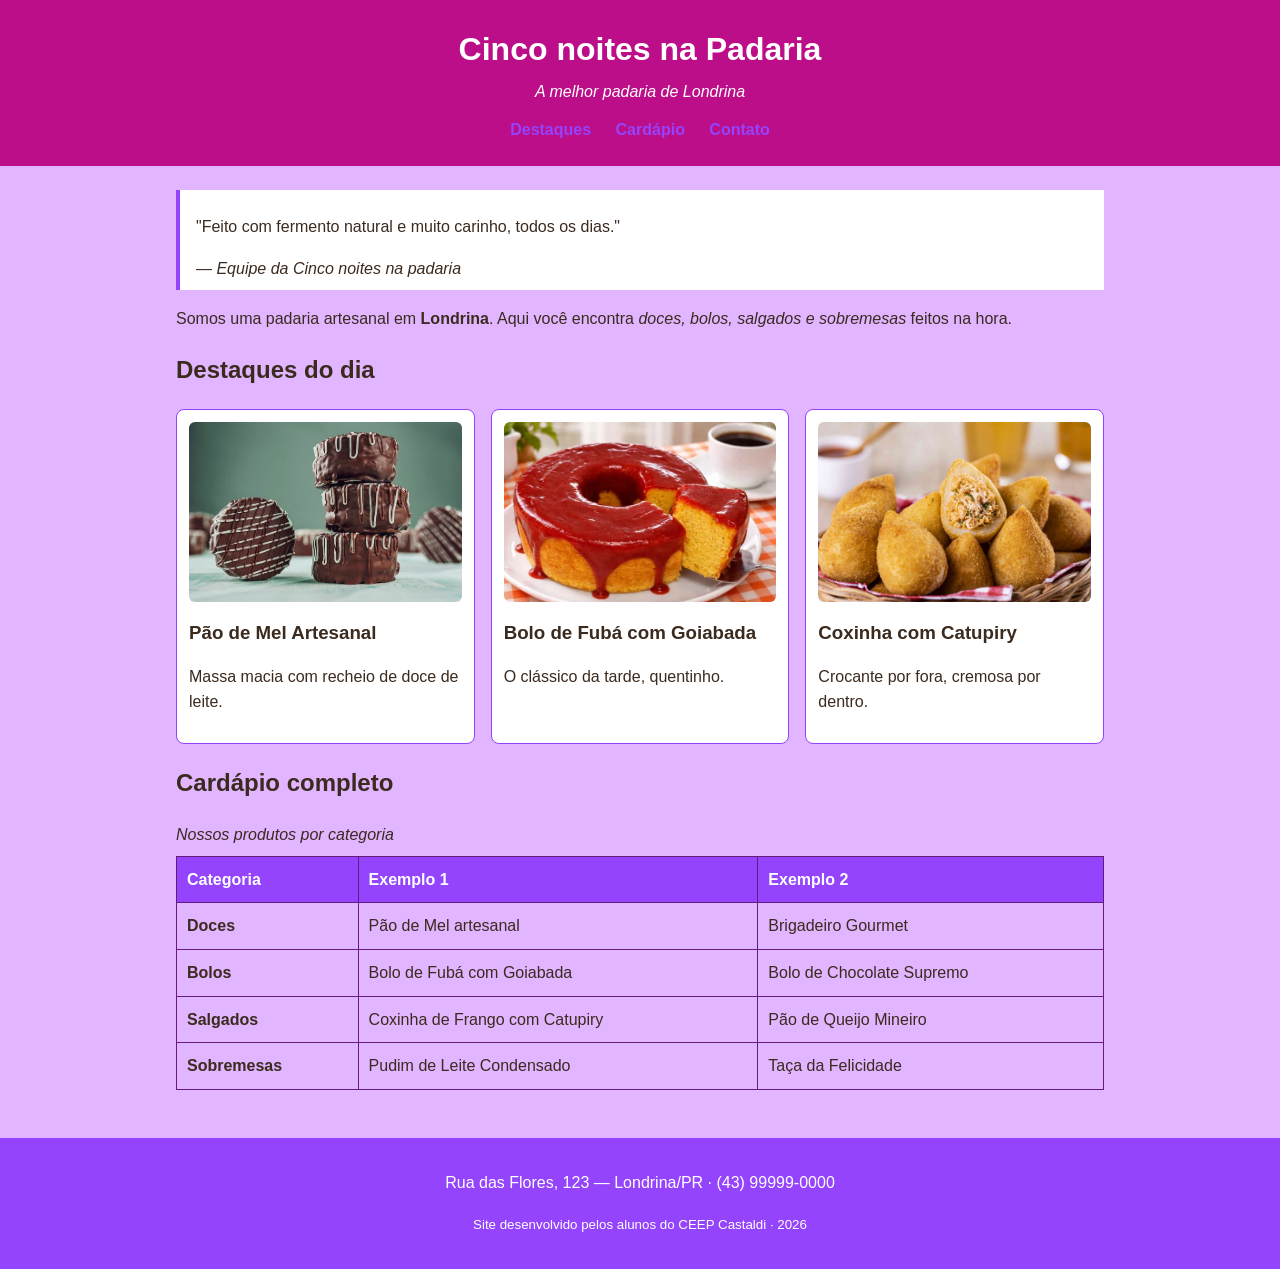
<file: index.html>
<!DOCTYPE html>
<html lang="pt-BR">
<head>
    <meta charset="UTF-8">
    <meta name="viewport" content="width=device-width, initial-scale=1.0">
    <title>Padaria em Londrina</title>
    <link rel="stylesheet" href="style.css">
</head>
<body class="pagina-cardapio">

    <!-- CABEÇALHO: identidade + menu de navegação -->
    <header class="cabecalho">
        <h1>Cinco noites na Padaria</h1>
        <p class="subtitulo">A melhor padaria de Londrina</p>
        <nav class="menu">
            <a href="destaques.html">Destaques</a>
            <a href="cardapio.html">Cardápio</a>
            <a href="#contato">Contato</a>
        </nav>
    </header>

    <main>

        <!-- APRESENTAÇÃO: tags de autoria (blockquote, cite, strong, em) -->
        <section class="intro">
            <blockquote>
                <p>"Feito com fermento natural e muito carinho, todos os dias."</p>
                <cite>— Equipe da Cinco noites na padaria</cite>
            </blockquote>
            <p>Somos uma padaria artesanal em <strong>Londrina</strong>. Aqui você encontra
               <em>doces, bolos, salgados e sobremesas</em> feitos na hora.</p>
        </section>

        <!-- DESTAQUES: cards em Flexbox -->
        <section id="destaques" class="destaques">
            <h2>Destaques do dia</h2>
            <div class="cards">
                <article class="card">
                    <!-- Troque a URL abaixo pelo caminho da sua foto: src="img/pao-de-mel.jpg" -->
                    <img src="paodemel.png" alt="Pão de mel artesanal coberto com chocolate">
                    <h3>Pão de Mel Artesanal</h3>
                    <p>Massa macia com recheio de doce de leite.</p>
                </article>
                <article class="card">
                    <img src="bolo de bufa.png" alt="Fatia de bolo de fubá com goiabada">
                    <h3>Bolo de Fubá com Goiabada</h3>
                    <p>O clássico da tarde, quentinho.</p>
                </article>
                <article class="card">
                    <img src="coxinha.png" alt="Coxinha de frango com catupiry">
                    <h3>Coxinha com Catupiry</h3>
                    <p>Crocante por fora, cremosa por dentro.</p>
                </article>
            </div>
        </section>

        <!-- CARDÁPIO: a tabela original, agora semântica e estilizada -->
        <section id="cardapio" class="cardapio">
            <h2>Cardápio completo</h2>
            <table class="tabela-cardapio">
                <caption>Nossos produtos por categoria</caption>
                <thead>
                    <tr>
                        <th scope="col">Categoria</th>
                        <th scope="col">Exemplo 1</th>
                        <th scope="col">Exemplo 2</th>
                    </tr>
                </thead>
                <tbody>
                    <tr>
                        <td><strong>Doces</strong></td>
                        <td>Pão de Mel artesanal</td>
                        <td>Brigadeiro Gourmet</td>
                    </tr>
                    <tr>
                        <td><strong>Bolos</strong></td>
                        <td>Bolo de Fubá com Goiabada</td>
                        <td>Bolo de Chocolate Supremo</td>
                    </tr>
                    <tr>
                        <td><strong>Salgados</strong></td>
                        <td>Coxinha de Frango com Catupiry</td>
                        <td>Pão de Queijo Mineiro</td>
                    </tr>
                    <tr>
                        <td><strong>Sobremesas</strong></td>
                        <td>Pudim de Leite Condensado</td>
                        <td>Taça da Felicidade</td>
                    </tr>
                </tbody>
            </table>
        </section>

    </main>

    <!-- RODAPÉ -->
    <footer id="contato" class="rodape">
        <p>Rua das Flores, 123 — Londrina/PR · (43) 99999-0000</p>
        <p><small>Site desenvolvido pelos alunos do CEEP Castaldi · 2026</small></p>
    </footer>

</body>
</html>
</file>
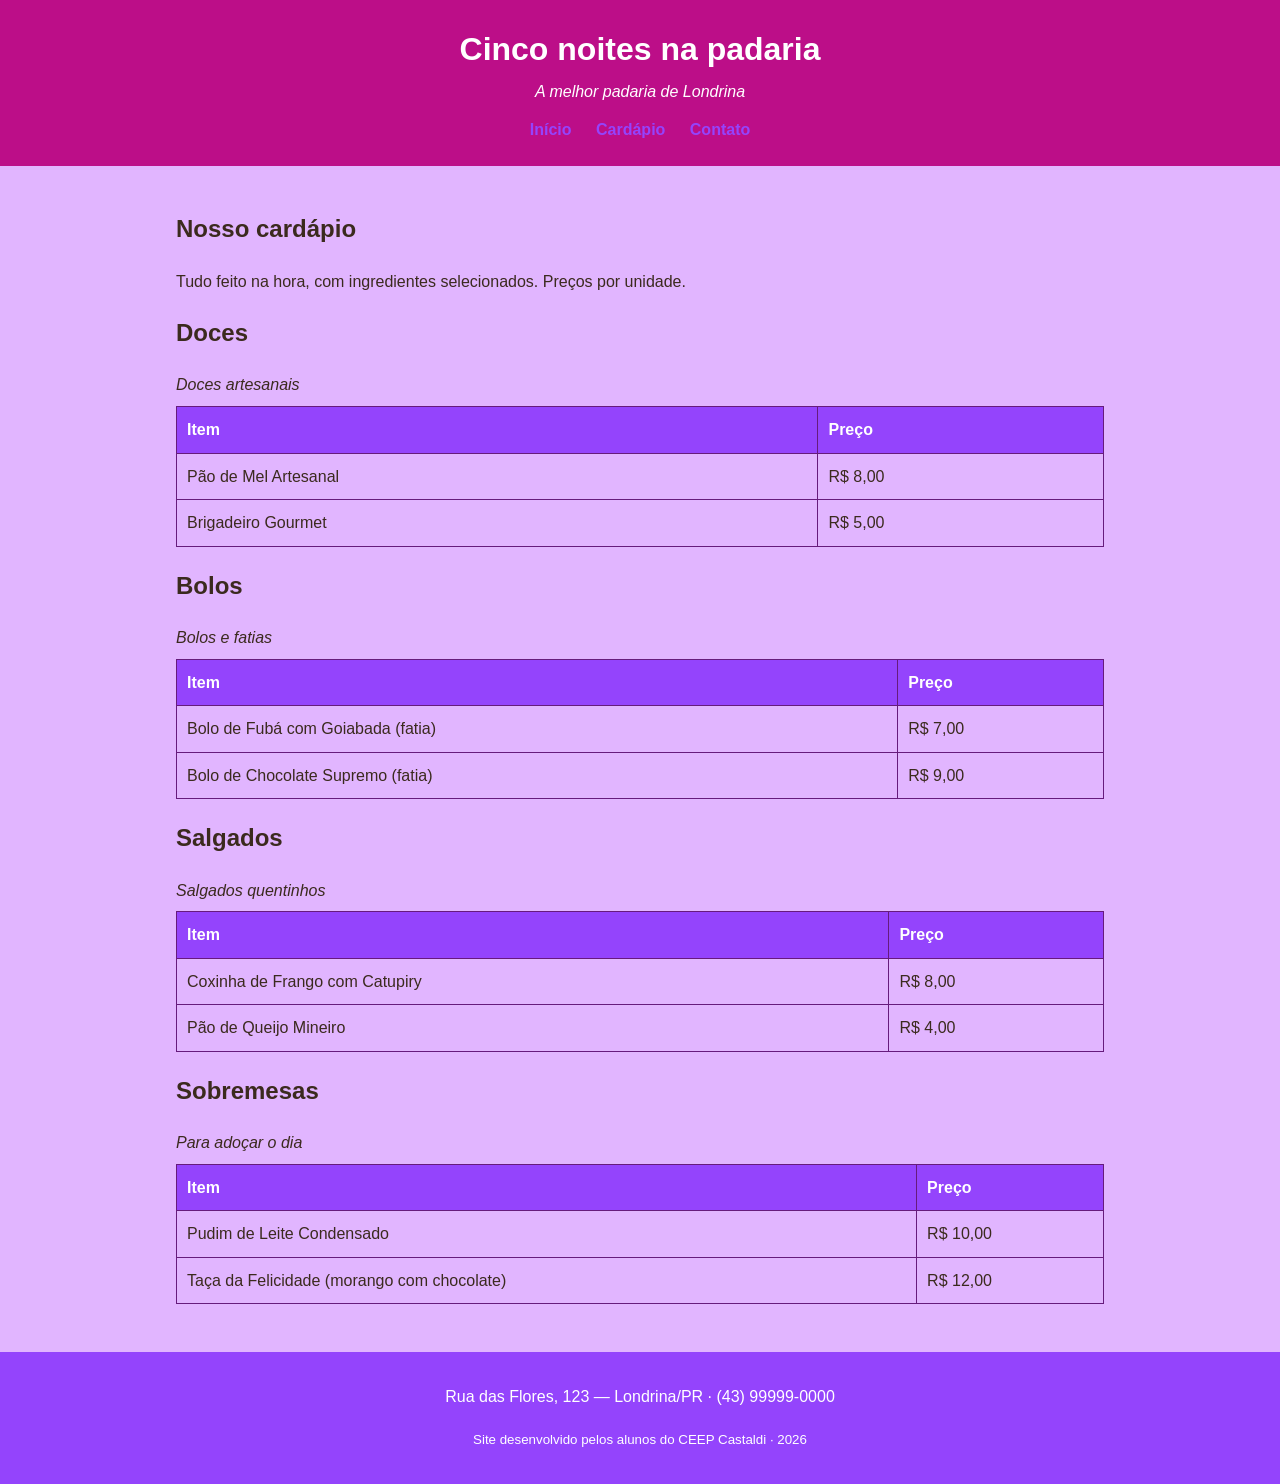
<file: cardapio.html>
<!DOCTYPE html>
<html lang="pt-BR">
<head>
    <meta charset="UTF-8">
    <meta name="viewport" content="width=device-width, initial-scale=1.0">
    <title>Cardápio — cinco noites na padaria</title>
    <!-- Mesma folha de estilo do index.html: a página já nasce estilizada -->
    <link rel="stylesheet" href="style.css">
</head>
<body>

    <!-- CABEÇALHO: igual ao do index, com o menu ligando as páginas -->
    <header class="cabecalho">
        <h1>Cinco noites na padaria</h1>
        <p class="subtitulo">A melhor padaria de Londrina</p>
        <nav class="menu">
            <a href="index.html">Início</a>
            <a href="cardapio.html">Cardápio</a>
            <a href="index.html#contato">Contato</a>
        </nav>
    </header>

    <main>

        <section class="intro">
            <h2>Nosso cardápio</h2>
            <p>Tudo feito na hora, com ingredientes selecionados. Preços por unidade.</p>
        </section>

        <!-- DOCES -->
        <section class="cardapio">
            <h2>Doces</h2>
            <table class="tabela-cardapio">
                <caption>Doces artesanais</caption>
                <thead>
                    <tr>
                        <th scope="col">Item</th>
                        <th scope="col">Preço</th>
                    </tr>
                </thead>
                <tbody>
                    <tr><td>Pão de Mel Artesanal</td><td>R$ 8,00</td></tr>
                    <tr><td>Brigadeiro Gourmet</td><td>R$ 5,00</td></tr>
                </tbody>
            </table>
        </section>

        <!-- BOLOS -->
        <section class="cardapio">
            <h2>Bolos</h2>
            <table class="tabela-cardapio">
                <caption>Bolos e fatias</caption>
                <thead>
                    <tr>
                        <th scope="col">Item</th>
                        <th scope="col">Preço</th>
                    </tr>
                </thead>
                <tbody>
                    <tr><td>Bolo de Fubá com Goiabada (fatia)</td><td>R$ 7,00</td></tr>
                    <tr><td>Bolo de Chocolate Supremo (fatia)</td><td>R$ 9,00</td></tr>
                </tbody>
            </table>
        </section>

        <!-- SALGADOS -->
        <section class="cardapio">
            <h2>Salgados</h2>
            <table class="tabela-cardapio">
                <caption>Salgados quentinhos</caption>
                <thead>
                    <tr>
                        <th scope="col">Item</th>
                        <th scope="col">Preço</th>
                    </tr>
                </thead>
                <tbody>
                    <tr><td>Coxinha de Frango com Catupiry</td><td>R$ 8,00</td></tr>
                    <tr><td>Pão de Queijo Mineiro</td><td>R$ 4,00</td></tr>
                </tbody>
            </table>
        </section>

        <!-- SOBREMESAS -->
        <section class="cardapio">
            <h2>Sobremesas</h2>
            <table class="tabela-cardapio">
                <caption>Para adoçar o dia</caption>
                <thead>
                    <tr>
                        <th scope="col">Item</th>
                        <th scope="col">Preço</th>
                    </tr>
                </thead>
                <tbody>
                    <tr><td>Pudim de Leite Condensado</td><td>R$ 10,00</td></tr>
                    <tr><td>Taça da Felicidade (morango com chocolate)</td><td>R$ 12,00</td></tr>
                </tbody>
            </table>
        </section>

    </main>

    <footer class="rodape">
        <p>Rua das Flores, 123 — Londrina/PR · (43) 99999-0000</p>
        <p><small>Site desenvolvido pelos alunos do CEEP Castaldi · 2026</small></p>
    </footer>

</body>
</html>
</file>
<file: style.css>
/* =========================================================
   Cinco noites na Padaria — CSS do Encontro 1
   Paleta com contraste aprovado no padrão WCAG AA
   ========================================================= */

/* box-sizing: a largura já inclui padding e borda (Box Model) */
* {
    box-sizing: border-box;
}

body {
    font-family: Arial, Helvetica, sans-serif;
    line-height: 1.6;
    margin: 0;
    color: #3B2A1E;             /* marrom escuro (texto) */
    background-color: #DafD;  /* creme (fundo) */
}

/* ===== Cabeçalho ===== */
.cabecalho {
    background-color: #bc0e88;  /* âmbar escuro — texto branco tem contraste AA */
    color: #FFFFFF;
    text-align: center;
    padding: 24px 16px;
}

.cabecalho h1 {
    margin: 0;
}

.subtitulo {
    margin: 4px 0 12px;
    font-style: italic;
}

.menu a {
    color: #9444fc;
    text-decoration: none;
    margin: 0 10px;
    font-weight: bold;
}

.menu a:hover {
    text-decoration: underline;
}

/* ===== Área central ===== */
main {
    max-width: 960px;
    margin: 0 auto;    /* centraliza a página */
    padding: 24px 16px;
}

blockquote {
    border-left: 4px solid #9444fc;
    margin: 0 0 16px;
    padding: 8px 16px;
    background-color: #FFFF;
}

/* ===== Cards de destaque (Flexbox) ===== */
.cards {
    display: flex;         /* coloca os cards lado a lado */
    flex-wrap: wrap;       /* quebra a linha em telas menores */
    gap: 16px;             /* espaço entre os cards */
}

.card {
    flex: 1 1 250px;       /* cresce, encolhe, largura base 250px */
    border: 1px solid #9444fc;
    border-radius: 8px;
    padding: 12px;
    background-color: #FFFFFF;
}

.card img {
    width: 100%;
    height: 180px;
    object-fit: cover;     /* recorta a imagem sem deformar */
    border-radius: 6px;
}

.card h3 {
    margin: 8px 0 4px;
}

/* ===== Tabela do cardápio ===== */
.tabela-cardapio {
    width: 100%;
    border-collapse: collapse;   /* junta as bordas das células */
    margin-top: 8px;
}

.tabela-cardapio caption {
    text-align: left;
    font-style: italic;
    margin-bottom: 8px;
}

.tabela-cardapio th,
.tabela-cardapio td {
    border: 1px solid #661b7c;
    padding: 10px;
    text-align: left;
}

.tabela-cardapio thead {
    background-color: #9444fc;
    color: #FFFFFF;
}
/*

/* ===== Rodapé ===== */
.rodape {
    background-color: #9444fc;
    color: #FFFFFF;
    text-align: center;
    padding: 16px;
    margin-top: 24px;
}
</file>
